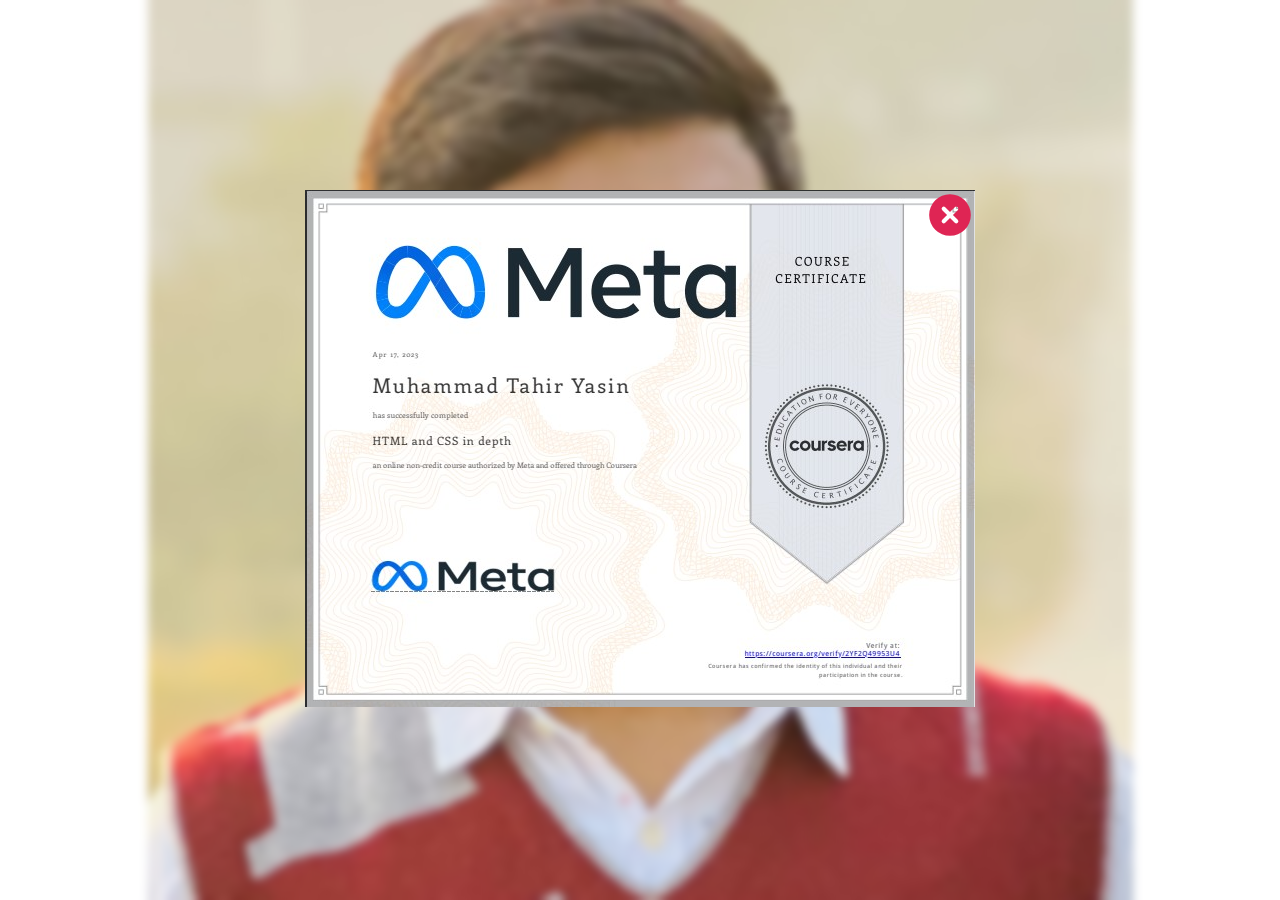
<file: new.html>
<!DOCTYPE html>
<html lang="en">
<head>
    <meta charset="UTF-8">
    <meta name="viewport" content="width=device-width, initial-scale=1.0">
    <title>Document</title>
    <style>
        body{
            margin: auto;
            background-image: url('/assets/images/mrtahir.jpg');
            background-repeat: no-repeat;
            background-position: center;
        }
        .certificate-popup{
            height: 100vh;
            display: flex;
            justify-content: center;
            align-items: center;
            backdrop-filter: blur(5px);
        }
        .certificate-popup-image{
            position: relative;
        }
        .certificate-popup-close{
            position: absolute;
            top: 0;
            right: 0;
        }
        .certificate-popup-close img{
            width: 50px;
            height: 50px;
            transition: scale 0.1s linear;
        }
        .certificate-popup-close img:hover{
            scale: 1.2;
        }
        

    </style>
</head>
<body>
    <section class="certificate-popup">
        <div class="certificate-popup-image">
            <img src="/assets/images/certificate1.jpg" alt="certificate">
            <span class="certificate-popup-close"><img src="assets/images/cross.svg" alt="" srcset=""></span>
        </div>
    </section>
</body>
</html>
</file>
